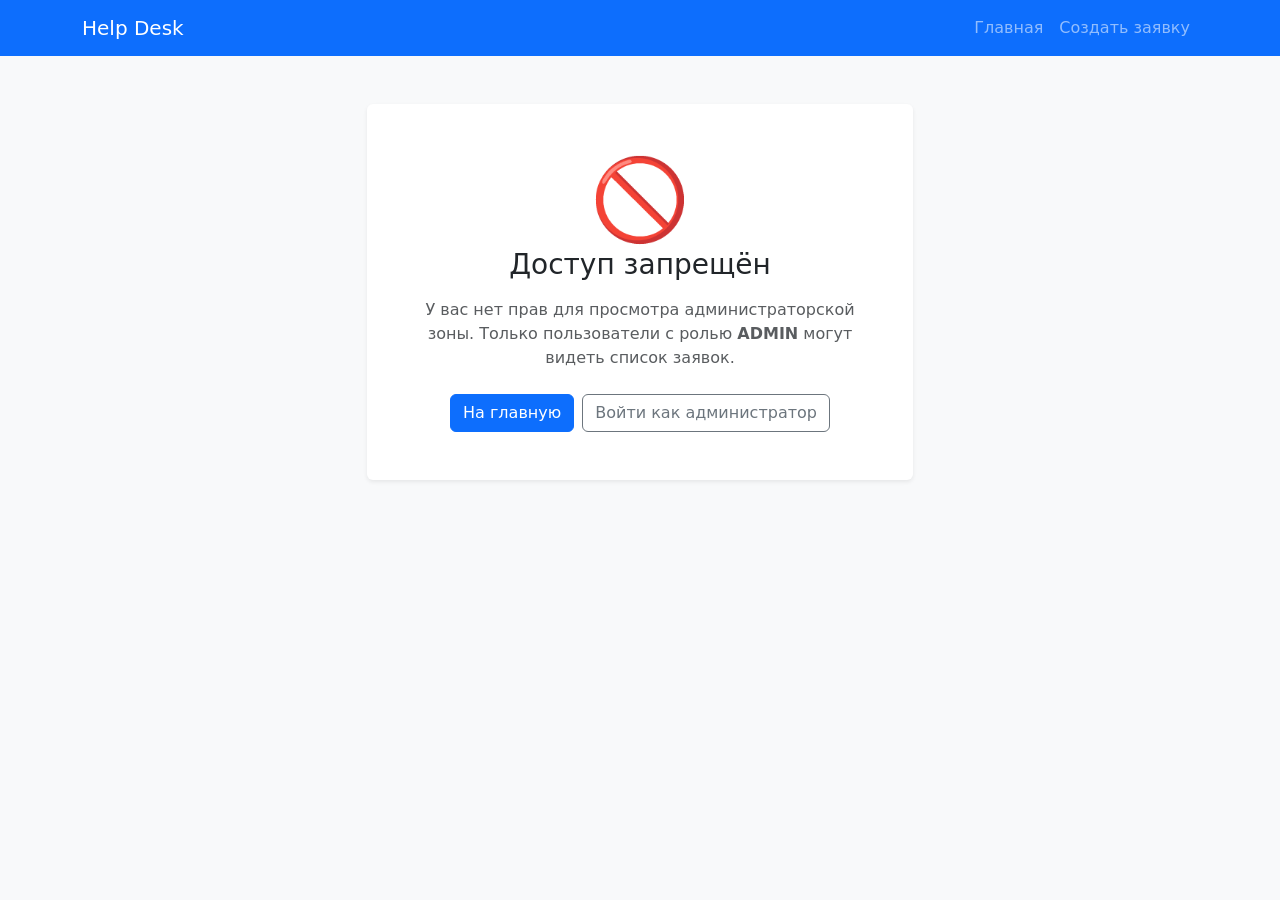
<file: src/main/resources/templates/access-denied.html>
<!DOCTYPE html>
<html lang="ru" xmlns:th="http://www.thymeleaf.org">
<head>
    <meta charset="UTF-8">
    <title>Нет доступа | Help Desk</title>
    <link href="https://cdn.jsdelivr.net/npm/bootstrap@5.3.8/dist/css/bootstrap.min.css" rel="stylesheet">
    <link rel="stylesheet" th:href="@{/css/style.css}">
</head>
<body class="bg-light">

<nav class="navbar navbar-expand-lg navbar-dark bg-primary">
    <div class="container">
        <a class="navbar-brand" th:href="@{/}">Help Desk</a>
        <div class="navbar-nav">
            <a class="nav-link" th:href="@{/}">Главная</a>
            <a class="nav-link" th:href="@{/tickets/new}">Создать заявку</a>
        </div>
    </div>
</nav>

<main class="container py-5">
    <div class="row justify-content-center">
        <div class="col-md-6">
            <div class="card shadow-sm border-0">
                <div class="card-body text-center p-5">
                    <div class="display-1 text-warning">🚫</div>
                    <h1 class="h3 mb-3">Доступ запрещён</h1>
                    <p class="text-muted mb-4">
                        У вас нет прав для просмотра администраторской зоны.
                        Только пользователи с ролью <strong>ADMIN</strong> могут видеть список заявок.
                    </p>
                    <div class="d-flex gap-2 justify-content-center">
                        <a th:href="@{/}" class="btn btn-primary">На главную</a>
                        <a th:href="@{/login}" class="btn btn-outline-secondary">Войти как администратор</a>
                    </div>
                </div>
            </div>
        </div>
    </div>
</main>

</body>
</html>
</file>
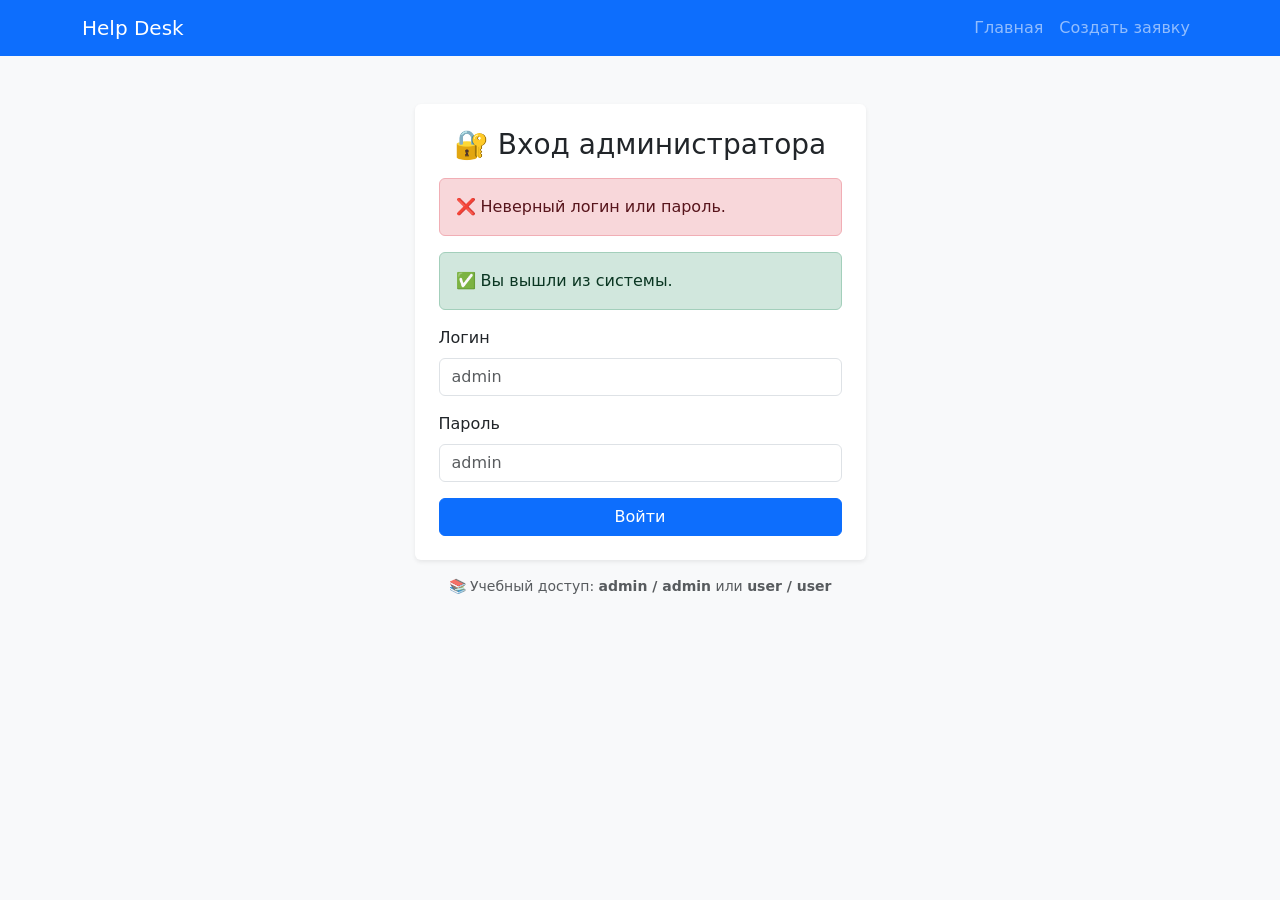
<file: src/main/resources/templates/login.html>
<!DOCTYPE html>
<html lang="ru" xmlns:th="http://www.thymeleaf.org">
<head>
    <meta charset="UTF-8">
    <title>Вход администратора | Help Desk</title>
    <link href="https://cdn.jsdelivr.net/npm/bootstrap@5.3.8/dist/css/bootstrap.min.css" rel="stylesheet">
    <link rel="stylesheet" th:href="@{/css/style.css}">
</head>
<body class="bg-light">

<nav class="navbar navbar-expand-lg navbar-dark bg-primary">
    <div class="container">
        <a class="navbar-brand" th:href="@{/}">Help Desk</a>
        <div class="navbar-nav ms-auto">
            <a class="nav-link" th:href="@{/}">Главная</a>
            <a class="nav-link" th:href="@{/tickets/new}">Создать заявку</a>
        </div>
    </div>
</nav>

<main class="container py-5">
    <div class="row justify-content-center">
        <div class="col-md-5">
            <div class="card shadow-sm border-0">
                <div class="card-body p-4">
                    <h1 class="h3 mb-3 text-center">🔐 Вход администратора</h1>

                    <div th:if="${param.error}" class="alert alert-danger">
                        ❌ Неверный логин или пароль.
                    </div>
                    <div th:if="${param.logout}" class="alert alert-success">
                        ✅ Вы вышли из системы.
                    </div>

                    <form th:action="@{/login}" method="post">
                        <input type="hidden"
                               th:name="${_csrf.parameterName}"
                               th:value="${_csrf.token}">

                        <div class="mb-3">
                            <label for="username" class="form-label">Логин</label>
                            <input type="text" id="username" name="username"
                                   class="form-control" placeholder="admin">
                        </div>

                        <div class="mb-3">
                            <label for="password" class="form-label">Пароль</label>
                            <input type="password" id="password" name="password"
                                   class="form-control" placeholder="admin">
                        </div>

                        <button type="submit" class="btn btn-primary w-100">
                            Войти
                        </button>
                    </form>
                </div>
            </div>

            <p class="text-muted small mt-3 text-center">
                📚 Учебный доступ: <strong>admin / admin</strong> или <strong>user / user</strong>
            </p>
        </div>
    </div>
</main>

</body>
</html>
</file>
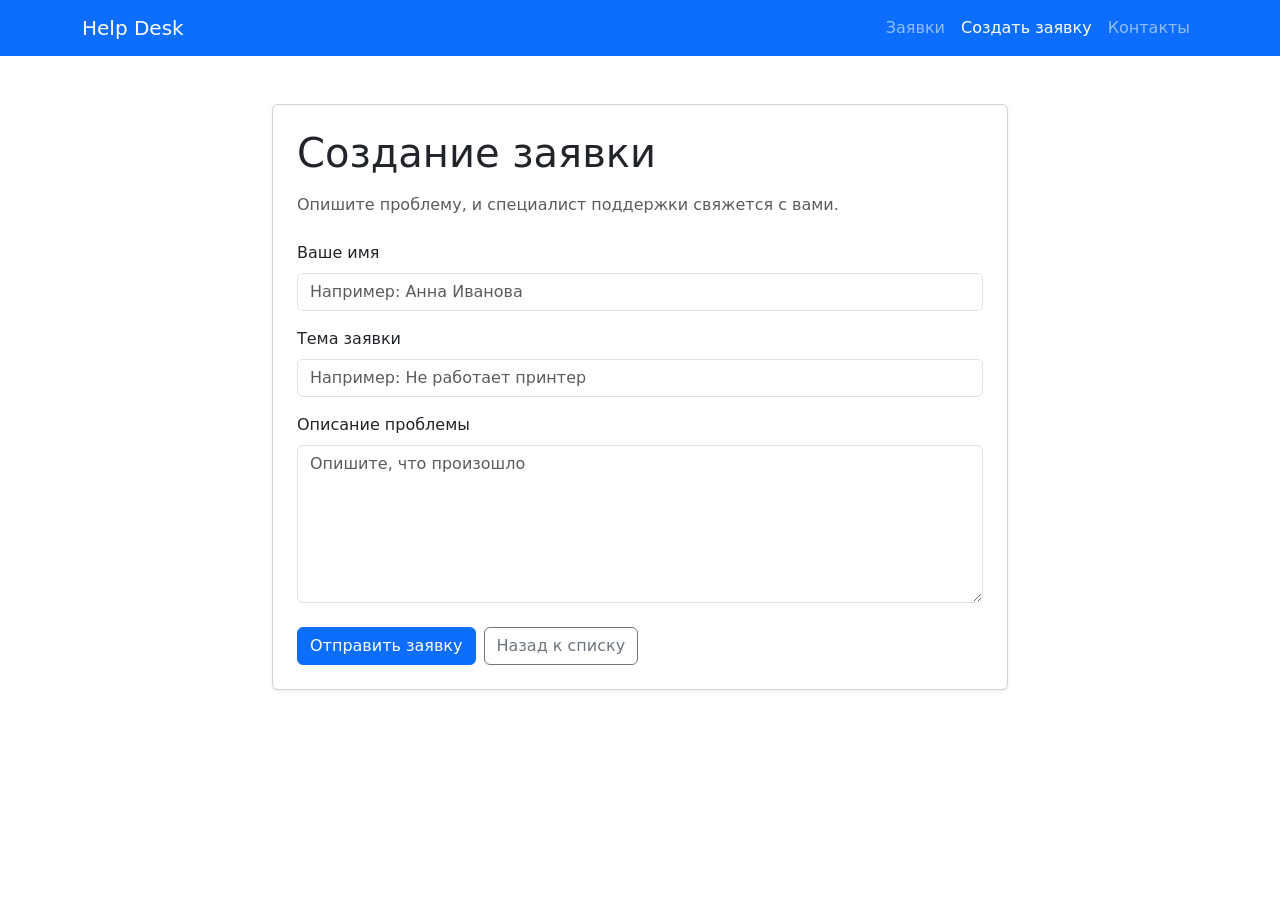
<file: src/main/resources/templates/ticket-form.html>
<!doctype html>
<html lang="ru" xmlns:th="http://www.thymeleaf.org">
<head>
    <meta charset="UTF-8">
    <meta name="viewport" content="width=device-width, initial-scale=1">
    <title>Создать заявку | Help Desk</title>
    <link href="https://cdn.jsdelivr.net/npm/bootstrap@5.3.8/dist/css/bootstrap.min.css" rel="stylesheet">
    <link rel="stylesheet" th:href="@{/css/style.css}">
</head>
<body>
<nav class="navbar navbar-expand-lg navbar-dark bg-primary">
    <div class="container">
        <a class="navbar-brand" th:href="@{/}">Help Desk</a>
        <div class="navbar-nav">
            <a class="nav-link" th:href="@{/tickets}">Заявки</a>
            <a class="nav-link active" th:href="@{/tickets/new}">Создать заявку</a>
            <a class="nav-link" th:href="@{/contacts}">Контакты</a>
        </div>
    </div>
</nav>

<main class="container py-5">
    <div class="row justify-content-center">
        <div class="col-lg-8">
            <div class="card shadow-sm">
                <div class="card-body p-4">
                    <h1 class="mb-3">Создание заявки</h1>
                    <p class="text-muted mb-4">
                        Опишите проблему, и специалист поддержки свяжется с вами.
                    </p>

                    <form th:action="@{/tickets}" th:object="${ticket}" method="post">
                        <div class="mb-3">
                            <label for="customerName" class="form-label">Ваше имя</label>
                            <input id="customerName" type="text" class="form-control"
                                   th:field="*{customerName}"
                                   th:errorclass="is-invalid"
                                   placeholder="Например: Анна Иванова">
                            <div class="invalid-feedback" th:errors="*{customerName}">
                                Ошибка имени
                            </div>
                        </div>

                        <div class="mb-3">
                            <label for="title" class="form-label">Тема заявки</label>
                            <input id="title" type="text" class="form-control"
                                   th:field="*{title}"
                                   th:errorclass="is-invalid"
                                   placeholder="Например: Не работает принтер">
                            <div class="invalid-feedback" th:errors="*{title}">
                                Ошибка темы
                            </div>
                        </div>

                        <div class="mb-4">
                            <label for="description" class="form-label">Описание проблемы</label>
                            <textarea id="description" rows="6" class="form-control"
                                      th:field="*{description}"
                                      th:errorclass="is-invalid"
                                      placeholder="Опишите, что произошло"></textarea>
                            <div class="invalid-feedback" th:errors="*{description}">
                                Ошибка описания
                            </div>
                        </div>

                        <div class="d-flex gap-2">
                            <button type="submit" class="btn btn-primary">
                                Отправить заявку
                            </button>
                            <a th:href="@{/tickets}" class="btn btn-outline-secondary">
                                Назад к списку
                            </a>
                        </div>
                    </form>
                </div>
            </div>
        </div>
    </div>
</main>
</body>
</html>
</file>
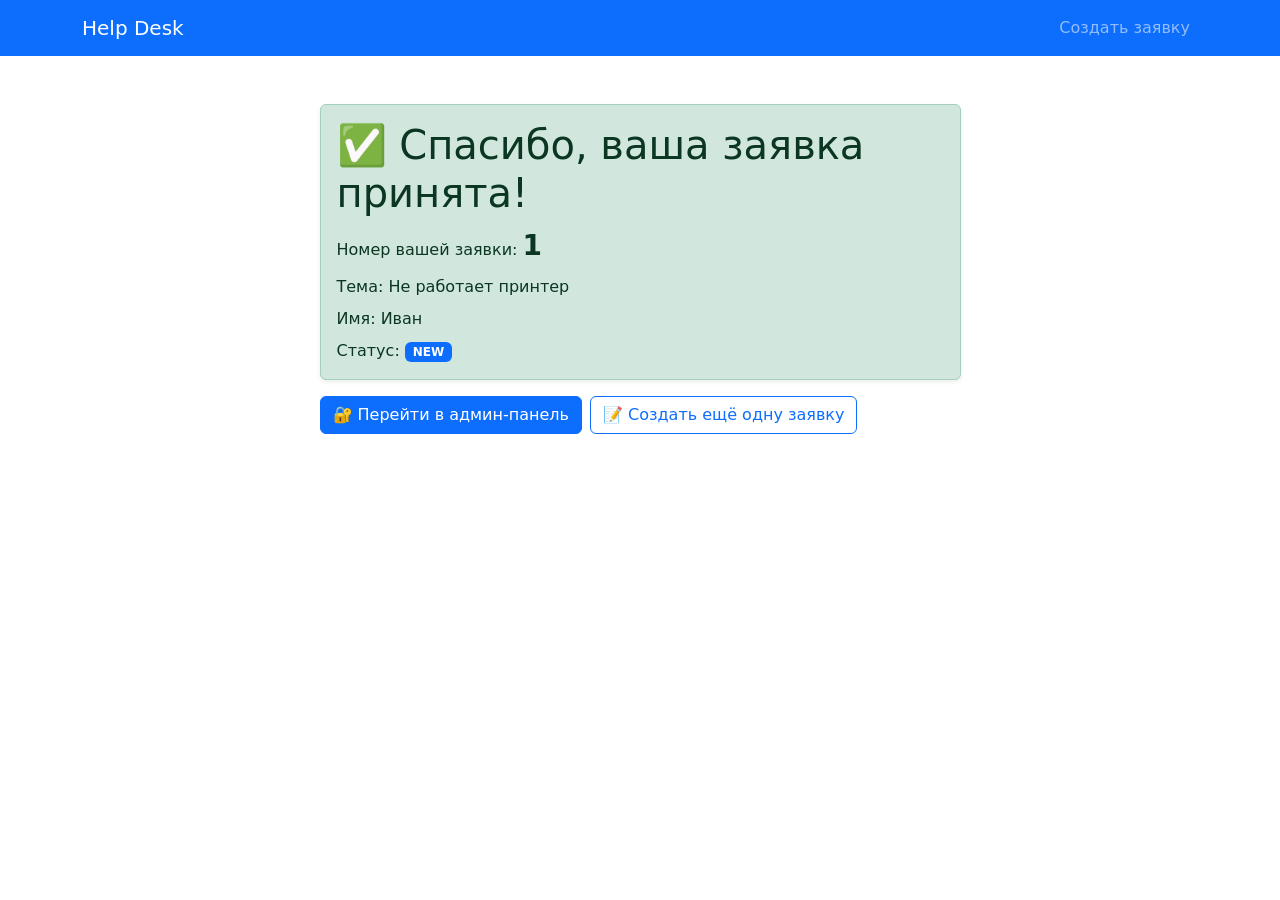
<file: src/main/resources/templates/ticket-success.html>
<!doctype html>
<html lang="ru" xmlns:th="http://www.thymeleaf.org">
<head>
    <meta charset="UTF-8">
    <meta name="viewport" content="width=device-width, initial-scale=1">
    <title>Заявка принята | Help Desk</title>
    <link href="https://cdn.jsdelivr.net/npm/bootstrap@5.3.8/dist/css/bootstrap.min.css" rel="stylesheet">
    <link rel="stylesheet" th:href="@{/css/style.css}">
</head>
<body>
<nav class="navbar navbar-expand-lg navbar-dark bg-primary">
    <div class="container">
        <a class="navbar-brand" th:href="@{/}">Help Desk</a>
        <div class="navbar-nav">
            <a class="nav-link" th:href="@{/tickets/new}">Создать заявку</a>
        </div>
    </div>
</nav>

<main class="container py-5">
    <div class="row justify-content-center">
        <div class="col-lg-7">
            <div class="alert alert-success shadow-sm">
                <h1 class="alert-heading">✅ Спасибо, ваша заявка принята!</h1>
                <p class="mb-2">
                    Номер вашей заявки:
                    <strong class="fs-3" th:text="${ticket.id}">1</strong>
                </p>
                <p class="mb-2">
                    Тема: <span th:text="${ticket.title}">Не работает принтер</span>
                </p>
                <p class="mb-2">
                    Имя: <span th:text="${ticket.customerName}">Иван</span>
                </p>
                <p class="mb-0">
                    Статус:
                    <span class="badge bg-primary" th:text="${ticket.status.name()}">NEW</span>
                </p>
            </div>

            <div class="d-flex gap-2">
                <a th:href="@{/admin/tickets}" class="btn btn-primary">
                    🔐 Перейти в админ-панель
                </a>
                <a th:href="@{/tickets/new}" class="btn btn-outline-primary">
                    📝 Создать ещё одну заявку
                </a>
            </div>
        </div>
    </div>
</main>

</body>
</html>
</file>
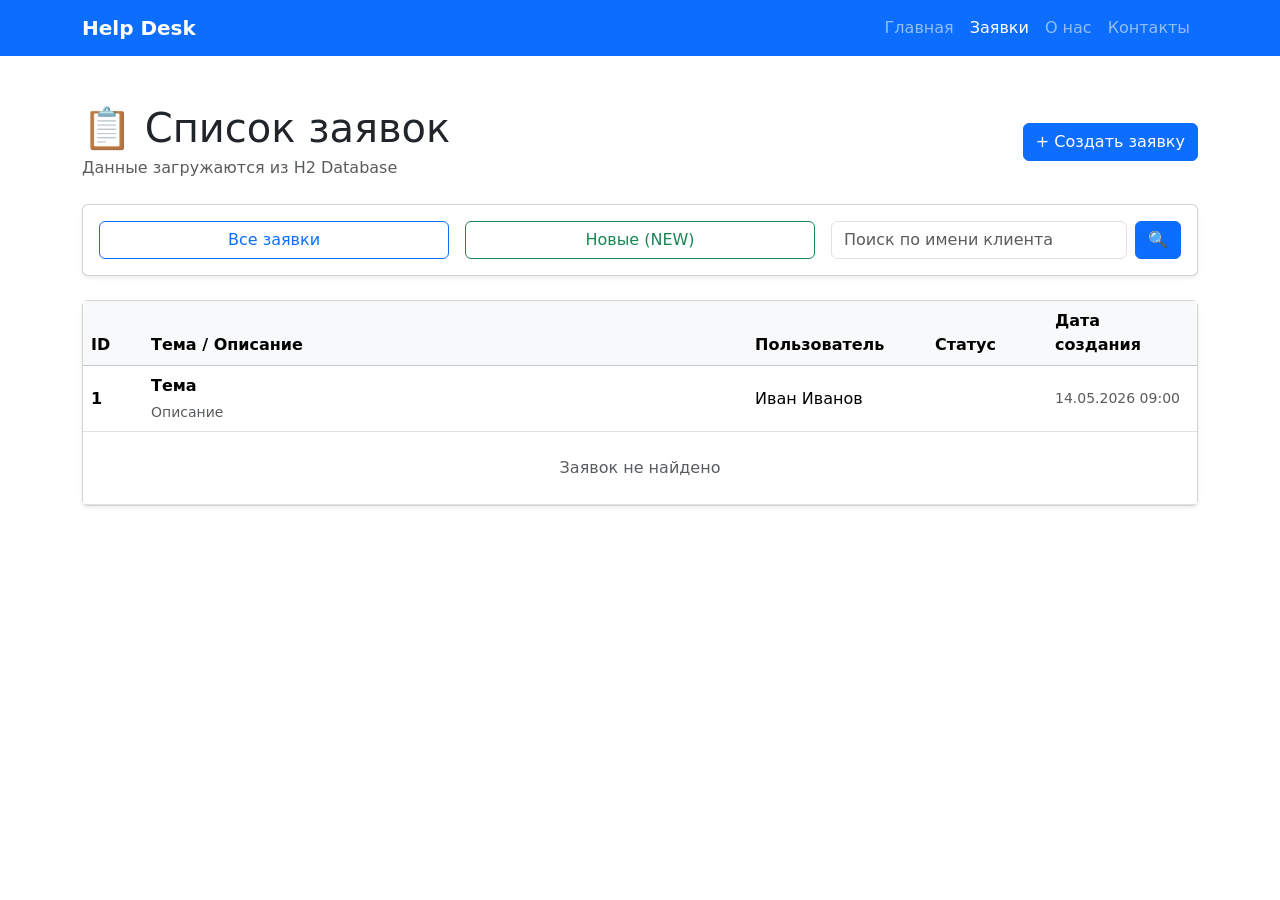
<file: src/main/resources/templates/tickets.html>
<!doctype html>
<html lang="ru" xmlns:th="http://www.thymeleaf.org">
<head>
    <meta charset="UTF-8">
    <meta name="viewport" content="width=device-width, initial-scale=1">
    <title th:text="${pageTitle}">Заявки | Help Desk</title>
    <link href="https://cdn.jsdelivr.net/npm/bootstrap@5.3.8/dist/css/bootstrap.min.css" rel="stylesheet">
    <link rel="stylesheet" th:href="@{/css/style.css}">
</head>
<body>
<nav class="navbar navbar-expand-lg navbar-dark bg-primary">
    <div class="container">
        <a class="navbar-brand fw-bold" th:href="@{/}">Help Desk</a>
        <div class="navbar-nav">
            <a class="nav-link" th:href="@{/}">Главная</a>
            <a class="nav-link active" th:href="@{/tickets}">Заявки</a>
            <a class="nav-link" th:href="@{/about}">О нас</a>
            <a class="nav-link" th:href="@{/contacts}">Контакты</a>
        </div>
    </div>
</nav>

<main class="container py-5">
    <div class="d-flex justify-content-between align-items-center mb-4">
        <div>
            <h1 class="mb-1">📋 Список заявок</h1>
            <p class="text-muted mb-0">Данные загружаются из H2 Database</p>
        </div>
        <div class="d-flex gap-2">
            <!-- НОВАЯ КНОПКА СОЗДАНИЯ ЗАЯВКИ -->
            <a th:href="@{/tickets/new}" class="btn btn-primary">
                + Создать заявку
            </a>
            <span class="badge text-bg-secondary fs-6 p-2"
                  th:text="${#lists.size(tickets)} + ' заявок'"></span>
        </div>
    </div>

    <!-- Фильтры -->
    <div class="card shadow-sm mb-4">
        <div class="card-body">
            <div class="row g-3">
                <div class="col-md-4">
                    <a th:href="@{/tickets}" class="btn btn-outline-primary w-100">Все заявки</a>
                </div>
                <div class="col-md-4">
                    <a th:href="@{/tickets/new-only}" class="btn btn-outline-success w-100">Новые (NEW)</a>
                </div>
                <div class="col-md-4">
                    <form th:action="@{/tickets/search}" method="get" class="d-flex gap-2">
                        <input type="text" name="customerName" class="form-control"
                               placeholder="Поиск по имени клиента">
                        <button type="submit" class="btn btn-primary">🔍</button>
                    </form>
                </div>
            </div>
        </div>
    </div>

    <!-- Таблица заявок -->
    <div class="card shadow-sm">
        <div class="card-body p-0">
            <div class="table-responsive">
                <table class="table table-hover align-middle mb-0">
                    <thead class="table-light">
                    <tr>
                        <th style="width: 60px">ID</th>
                        <th>Тема / Описание</th>
                        <th style="width: 180px">Пользователь</th>
                        <th style="width: 120px">Статус</th>
                        <th style="width: 150px">Дата создания</th>
                    </tr>
                    </thead>
                    <tbody>
                    <tr th:each="ticket : ${tickets}">
                        <td class="fw-bold" th:text="${ticket.id}">1</td>
                        <td>
                            <strong th:text="${ticket.title}">Тема</strong>
                            <div class="small text-muted mt-1" th:text="${ticket.description}">Описание</div>
                        </td>
                        <td th:text="${ticket.customerName}">Иван Иванов</td>
                        <td>
                            <span class="badge"
                                  th:class="${ticket.status == 'NEW'} ? 'bg-warning text-dark' :
                                            (${ticket.status == 'IN_PROGRESS'} ? 'bg-info text-dark' : 'bg-success')"
                                  th:text="${ticket.status}">NEW</span>
                        </td>
                        <td class="text-muted small" th:text="${ticket.createdAt}">14.05.2026 09:00</td>
                    </tr>
                    <tr th:if="${tickets.isEmpty()}">
                        <td colspan="5" class="text-center py-4 text-muted">
                            Заявок не найдено
                        </td>
                    </tr>
                    </tbody>
                </table>
            </div>
        </div>
    </div>
</main>

<script src="https://cdn.jsdelivr.net/npm/bootstrap@5.3.8/dist/js/bootstrap.bundle.min.js"></script>
</body>
</html>
</file>
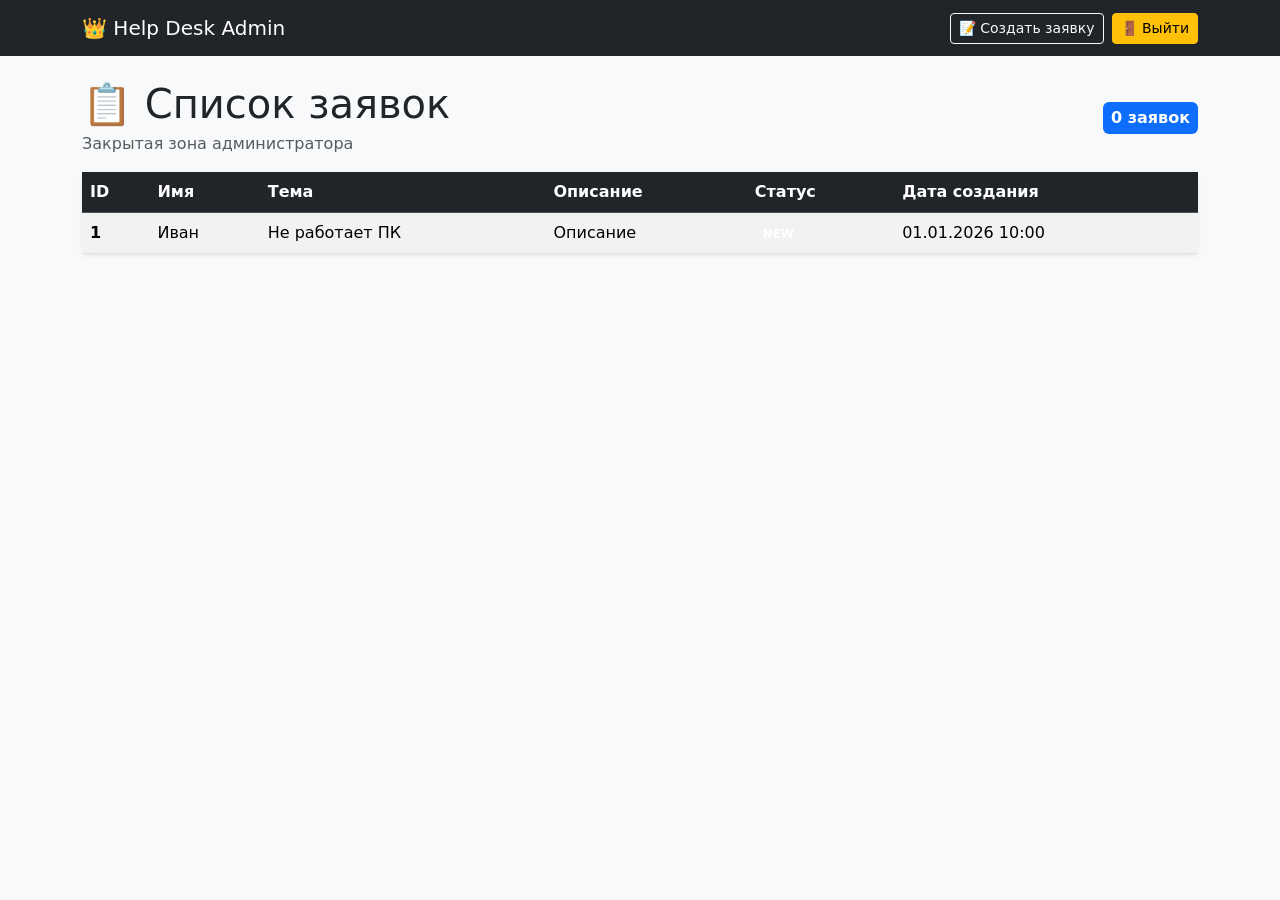
<file: src/main/resources/templates/admin/tickets.html>
<!DOCTYPE html>
<html lang="ru" xmlns:th="http://www.thymeleaf.org">
<head>
    <meta charset="UTF-8">
    <title>Админ-панель | Help Desk</title>
    <link href="https://cdn.jsdelivr.net/npm/bootstrap@5.3.8/dist/css/bootstrap.min.css" rel="stylesheet">
    <link rel="stylesheet" th:href="@{/css/style.css}">
</head>
<body class="bg-light">

<nav class="navbar navbar-expand-lg navbar-dark bg-dark">
    <div class="container">
        <a class="navbar-brand" th:href="@{/admin/tickets}">👑 Help Desk Admin</a>
        <div class="d-flex gap-2">
            <a class="btn btn-outline-light btn-sm" th:href="@{/tickets/new}">
                📝 Создать заявку
            </a>
            <form th:action="@{/logout}" method="post" class="d-inline">
                <input type="hidden" th:name="${_csrf.parameterName}" th:value="${_csrf.token}">
                <button type="submit" class="btn btn-warning btn-sm">
                    🚪 Выйти
                </button>
            </form>
        </div>
    </div>
</nav>

<main class="container py-4">
    <div class="d-flex justify-content-between align-items-center mb-3">
        <div>
            <h1 class="mb-1">📋 Список заявок</h1>
            <p class="text-muted mb-0">Закрытая зона администратора</p>
        </div>
        <span class="badge text-bg-primary fs-6 p-2"
              th:text="${#lists.size(tickets)} + ' заявок'">
            0 заявок
        </span>
    </div>

    <div class="card shadow-sm border-0">
        <div class="card-body p-0">
            <div class="table-responsive">
                <table class="table table-striped align-middle mb-0">
                    <thead class="table-dark">
                    <tr>
                        <th>ID</th>
                        <th>Имя</th>
                        <th>Тема</th>
                        <th>Описание</th>
                        <th>Статус</th>
                        <th>Дата создания</th>
                    </tr>
                    </thead>
                    <tbody>
                    <tr th:each="ticket : ${tickets}">
                        <td class="fw-bold" th:text="${ticket.id}">1</td>
                        <td th:text="${ticket.customerName}">Иван</td>
                        <td th:text="${ticket.title}">Не работает ПК</td>
                        <td th:text="${ticket.description}">Описание</td>
                        <td>
                            <span class="badge"
                                  th:class="${ticket.status.name() == 'NEW'} ? 'bg-warning text-dark' :
                                           (${ticket.status.name() == 'IN_PROGRESS'} ? 'bg-info text-dark' : 'bg-success')"
                                  th:text="${ticket.status.name()}">NEW</span>
                        </td>
                        <td th:text="${#temporals.format(ticket.createdAt, 'dd.MM.yyyy HH:mm')}">
                            01.01.2026 10:00
                        </td>
                    </tr>
                    </tbody>
                </table>
            </div>
        </div>
    </div>
</main>

</body>
</html>
</file>
